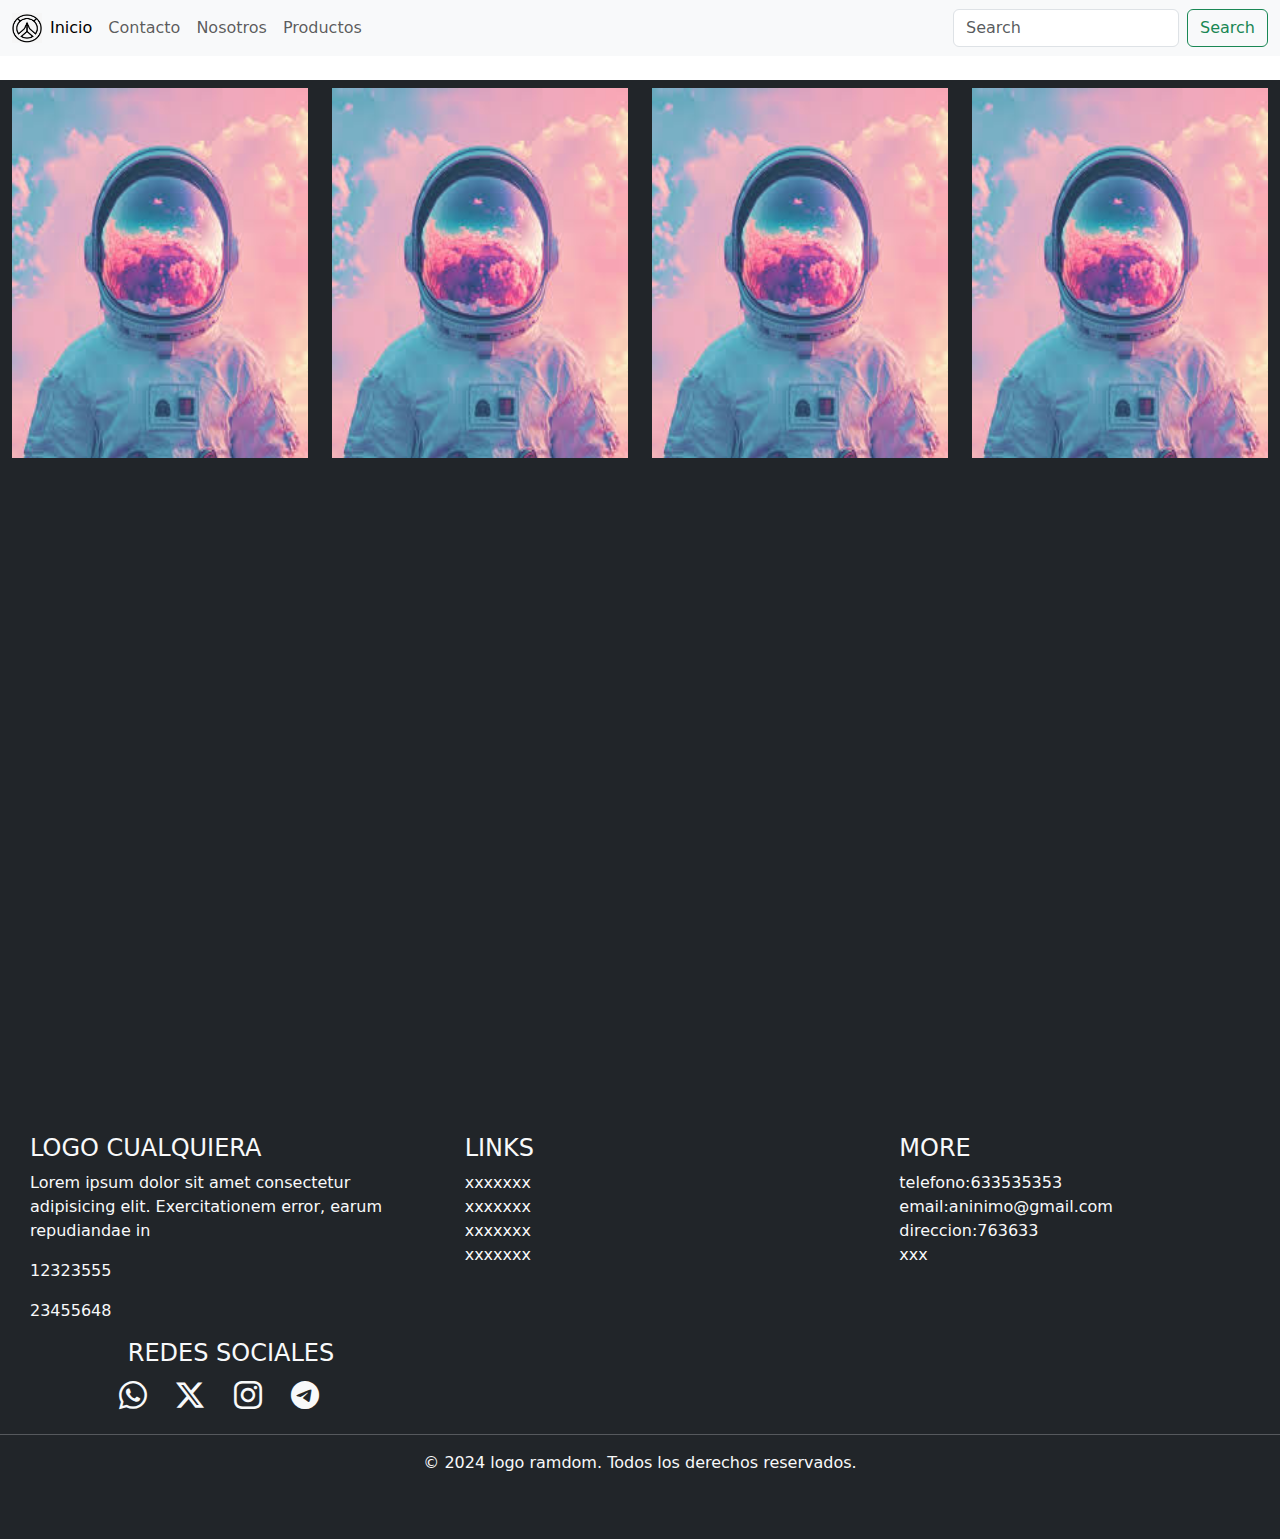
<file: index.html>
<!DOCTYPE html>
<html lang="en">
<head>
    <meta charset="UTF-8">
    <meta name="viewport" content="width=device-width, initial-scale=1.0">
    <link rel="stylesheet" href="/css/bootstrap.css">
    <script src="/javascript/bootstrap.bundle.js"></script> 
    <link rel="stylesheet" href="https://cdn.jsdelivr.net/npm/bootstrap-icons@1.11.3/font/bootstrap-icons.min.css"> 
    <link rel="stylesheet" href="/css/footerajustes.css">
    <title>index principal</title>
</head>
<body>
    <nav class="navbar navbar-expand-lg bg-body-tertiary">
        <div class="container-fluid">
          <img src="/Imagenes/logo.png" alt="" width="30px" height="30px">
          <button class="navbar-toggler" type="button" data-bs-toggle="collapse" data-bs-target="#navbarSupportedContent" aria-controls="navbarSupportedContent" aria-expanded="false" aria-label="Toggle navigation">
            <span class="navbar-toggler-icon"></span>
          </button>
          <div class="collapse navbar-collapse" id="navbarSupportedContent">
            <ul class="navbar-nav me-auto mb-2 mb-lg-0">
              <li class="nav-item">
                <a class="nav-link active" aria-current="page" href="/index.html">Inicio</a>
              </li>
              <li class="nav-item">
                <a class="nav-link" href="/contacto.html">Contacto</a>
              </li>
              <li class="nav-item">
                <a class="nav-link" href="/nosotros.html">Nosotros</a>
              </li>
              
              <li class="nav-item">
                <a class="nav-link" href="/Productos.html">Productos</a>
              </li>
            </ul>
            <form class="d-flex" role="search">
              <input class="form-control me-2" type="search" placeholder="Search" aria-label="Search">
              <button class="btn btn-outline-success" type="submit">Search</button>
            </form>
          </div>
        </div>
      </nav>

      <br>

      <div class="container-fluid bg-dark">
        <div class="row">
          <div class="col-sm-12 col-md-3 mt-2"><img class="" src="/Imagenes/descarga - copia (2).jpeg" height="370px" width="100%"></div>
          <div class="col-sm-12 col-md-3 mt-2"><img  src="/Imagenes/descarga - copia (3).jpeg" height="370px" width="100%"></div>
          <div class="col-sm-12 col-md-3 mt-2"><img  src="/Imagenes/descarga - copia (4).jpeg" height="370px" width="100%"></div>
          <div class="col-sm-12 col-md-3 mt-2"><img  src="/Imagenes/descarga - copia.jpeg"     height="370px" width="100%"></div>
        </div>
      </div>
      
      <div class="container-fluidk bg-dark"> 
        <div class="row">
          <div class="col-sm-12 col-md-6 col-lg-6">
            <div class="ratio ratio-1x1">
              <iframe  src="https://www.youtube.com/embed/VxrIZGQfxmE" title="Aprende a programar ahora! - curso de introducción a la programación desde CERO" frameborder="0" allow="accelerometer; autoplay; clipboard-write; encrypted-media; gyroscope; picture-in-picture; web-share" referrerpolicy="strict-origin-when-cross-origin" allowfullscreen class="mt-2"></iframe>
            </div>
          </div>
          <div class="col-sm-12 col-md-6 col-lg-6">
            <div class="ratio ratio-1x1">
              <iframe  src="https://www.youtube.com/embed/tQZy0U8s9LY" title="Aprende Python ahora! curso completo e intensivo desde cero" frameborder="0" allow="accelerometer; autoplay; clipboard-write; encrypted-media; gyroscope; picture-in-picture; web-share" referrerpolicy="strict-origin-when-cross-origin" allowfullscreen class="mt-2"></iframe>
            </div>
        </div>
        
      </div>
    </div>
 
      <footer>
        <div class="containe-fluid bg-dark py-5">
          <div class="row">
            <div class="col col-lg-4  columna1111"> 
              <h4 class="text-light">LOGO CUALQUIERA</h4> 
              <P class="text-light">Lorem ipsum dolor sit amet consectetur adipisicing elit. Exercitationem error, earum repudiandae in </P> 
              <P class="text-light">12323555</P>
              <p class="text-light">23455648</p>

            </div>
            <div class="col logan "> 
              <h4 class="text-light">LINKS</h4> 
              <ul class="list-unstyled">
                <li><a href="" class="text-decoration-none text-light ">xxxxxxx</a></li>
                <li><a href="" class="text-decoration-none text-light ">xxxxxxx</a></li>
                <li><a href="" class="text-decoration-none text-light ">xxxxxxx</a></li>
                <li><a href="" class="text-decoration-none text-light ">xxxxxxx</a></li>
              </ul>
            </div>
            <div class="col ruquits  ">
              <h4 class="text-light">MORE</h4> 
              <ul class="list-unstyled">
                <li><a href="" class="text-decoration-none text-light ">telefono:633535353</a></li>
                <li><a href="" class="text-decoration-none text-light ">email:aninimo@gmail.com</a></li>
                <li><a href="" class="text-decoration-none text-light ">direccion:763633</a></li>
                <li><a href="" class="text-decoration-none text-light ">xxx</a></li>
              </ul>
            </div>
            <div class="col col-lg-3 rrrrr"> 
              <h4 class="text-light text-center">REDES SOCIALES</h4>  
              <div class="text-center">
                <a href="" class="text-decoration-none text-light "><i class="bi bi-whatsapp fs-3 me-4"></i></a> 
                <a href="" class="text-decoration-none text-light "><i class="bi bi-twitter-x fs-3 me-4"></i></a>
                <a href="" class="text-decoration-none text-light "><i class="bi bi-instagram fs-3 me-4"></i></a> 
                <a href="" class="text-decoration-none text-light "><i class="bi bi-telegram fs-3 me-4"></i></a> 
              </div>
            </div>
          </div> 
          <hr class="text-light"> 
          <div>
            <p class="text-center text-light mt-3">&copy; 2024 logo ramdom. Todos los derechos reservados.</p>
          </div>
        </div>
      </footer>
   
</body>
</html>
</file>
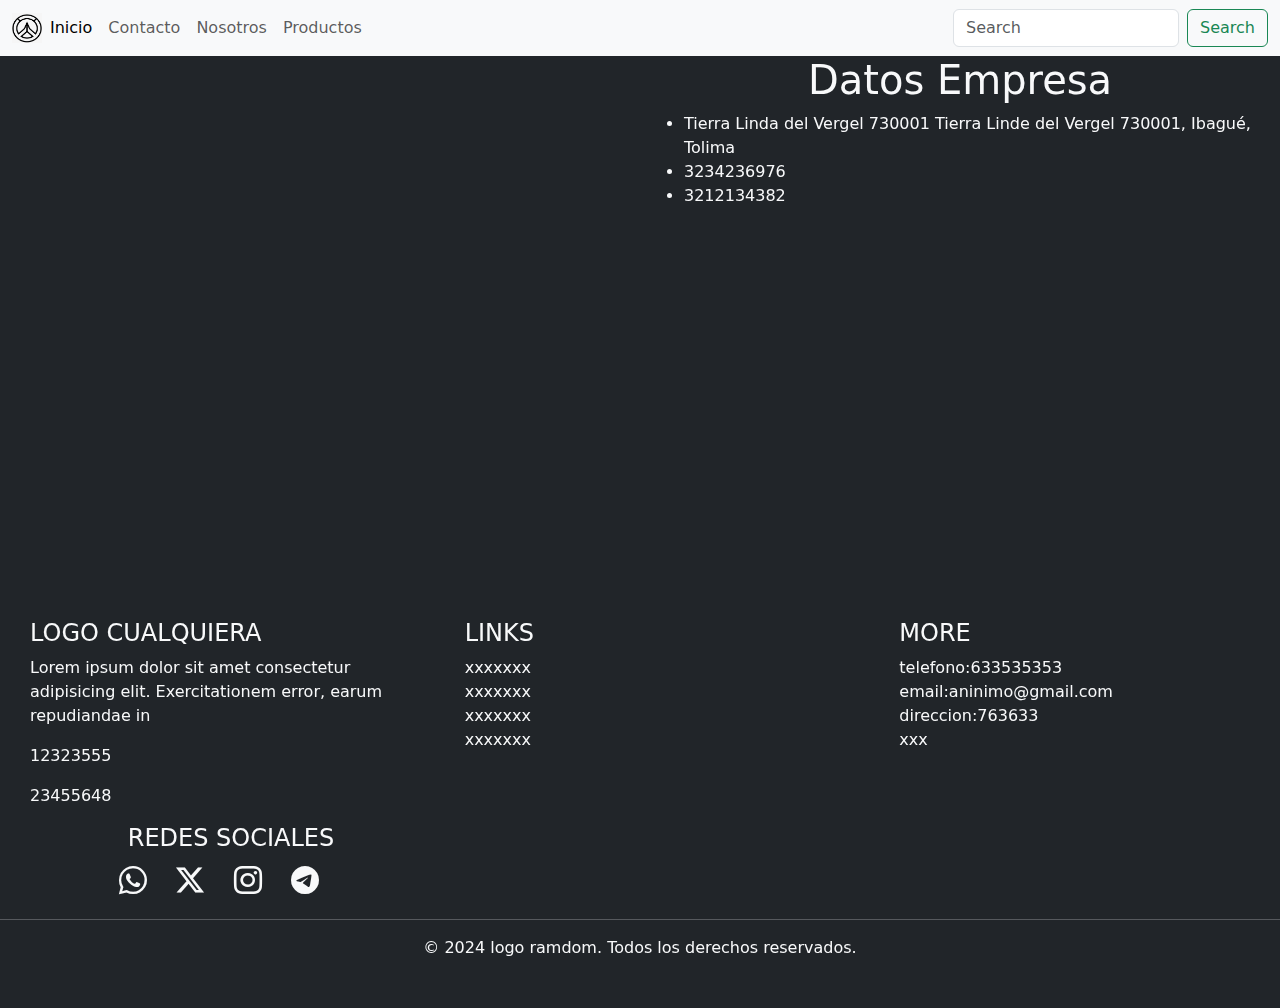
<file: contacto.html>
<!DOCTYPE html>
<html lang="en">
<head>
    <meta charset="UTF-8">
    <meta name="viewport" content="width=device-width, initial-scale=1.0">
    <link rel="stylesheet" href="/css/bootstrap.css">
    <script src="/javascript/bootstrap.bundle.js"></script> 
    <link rel="stylesheet" href="/css/footerajustes.css">            
    <link rel="stylesheet" href="https://cdn.jsdelivr.net/npm/bootstrap-icons@1.11.3/font/bootstrap-icons.min.css"> 
    <title>contactos</title>
</head>
<body>
  <nav class="navbar navbar-expand-lg bg-body-tertiary">
    <div class="container-fluid">
      <img src="/Imagenes/logo.png" alt="" width="30px" height="30px">
      <button class="navbar-toggler" type="button" data-bs-toggle="collapse" data-bs-target="#navbarSupportedContent" aria-controls="navbarSupportedContent" aria-expanded="false" aria-label="Toggle navigation">
        <span class="navbar-toggler-icon"></span>
      </button>
      <div class="collapse navbar-collapse" id="navbarSupportedContent">
        <ul class="navbar-nav me-auto mb-2 mb-lg-0">
          <li class="nav-item">
            <a class="nav-link active" aria-current="page" href="/index.html">Inicio</a>
          </li>
          <li class="nav-item">
            <a class="nav-link" href="/contacto.html">Contacto</a>
          </li>
          <li class="nav-item">
            <a class="nav-link" href="/nosotros.html">Nosotros</a>
          </li>
          
          <li class="nav-item">
            <a class="nav-link" href="/Productos.html">Productos</a>
          </li>
        </ul>
        <form class="d-flex" role="search">
          <input class="form-control me-2" type="search" placeholder="Search" aria-label="Search">
          <button class="btn btn-outline-success" type="submit">Search</button>
        </form>
      </div>
    </div>
  </nav>

      <div class="container-fluid bg-dark text-light">
        <div class="row">
            <div class="col-sm-12 col-md-6"><iframe src="https://www.google.com/maps/embed?pb=!1m18!1m12!1m3!1d20014.348325814215!2d-75.21941621312685!3d4.451086486897945!2m3!1f0!2f0!3f0!3m2!1i1024!2i768!4f13.1!3m3!1m2!1s0x8e38c5061882a289%3A0xfefe6f99f8449aa!2sTierra%20Linda%20del%20Vergel%2C!5e0!3m2!1ses!2sco!4v1741371204669!5m2!1ses!2sco" width="100%" height="500px" style="border:0;" allowfullscreen="" loading="lazy" referrerpolicy="no-referrer-when-downgrade" class="mt-2"></iframe></div>
            
            <div class="col-sm-12 col-md-6">
                <h1 class="text-center">Datos Empresa</h1>
                <ul>
                    <li>Tierra Linda del Vergel 730001 Tierra Linde del Vergel 730001, Ibagué, Tolima</li>
                    <li>3234236976</li>
                    <li>3212134382</li>
                </ul>
            </div>
        </div>
      </div>
 
      <footer>
        <div class="containe-fluid bg-dark py-5">
          <div class="row">
            <div class="col col-lg-4  columna1111"> 
              <h4 class="text-light">LOGO CUALQUIERA</h4> 
              <P class="text-light">Lorem ipsum dolor sit amet consectetur adipisicing elit. Exercitationem error, earum repudiandae in </P> 
              <P class="text-light">12323555</P>
              <p class="text-light">23455648</p>

            </div>
            <div class="col logan "> 
              <h4 class="text-light">LINKS</h4> 
              <ul class="list-unstyled">
                <li><a href="" class="text-decoration-none text-light ">xxxxxxx</a></li>
                <li><a href="" class="text-decoration-none text-light ">xxxxxxx</a></li>
                <li><a href="" class="text-decoration-none text-light ">xxxxxxx</a></li>
                <li><a href="" class="text-decoration-none text-light ">xxxxxxx</a></li>
              </ul>
            </div>
            <div class="col ruquits  ">
              <h4 class="text-light">MORE</h4> 
              <ul class="list-unstyled">
                <li><a href="" class="text-decoration-none text-light ">telefono:633535353</a></li>
                <li><a href="" class="text-decoration-none text-light ">email:aninimo@gmail.com</a></li>
                <li><a href="" class="text-decoration-none text-light ">direccion:763633</a></li>
                <li><a href="" class="text-decoration-none text-light ">xxx</a></li>
              </ul>
            </div>
            <div class="col col-lg-3 rrrrr"> 
              <h4 class="text-light text-center">REDES SOCIALES</h4>  
              <div class="text-center">
                <a href="" class="text-decoration-none text-light "><i class="bi bi-whatsapp fs-3 me-4"></i></a> 
                <a href="" class="text-decoration-none text-light "><i class="bi bi-twitter-x fs-3 me-4"></i></a>
                <a href="" class="text-decoration-none text-light "><i class="bi bi-instagram fs-3 me-4"></i></a> 
                <a href="" class="text-decoration-none text-light "><i class="bi bi-telegram fs-3 me-4"></i></a> 
              </div>
            </div>
          </div> 
          <hr class="text-light"> 
          <div class="mb-0">
            <p class="text-center text-light mt-3 mb-0">&copy; 2024 logo ramdom. Todos los derechos reservados.</p>
          </div>
        </div>
      </footer>
   
</body>
</html>
</file>
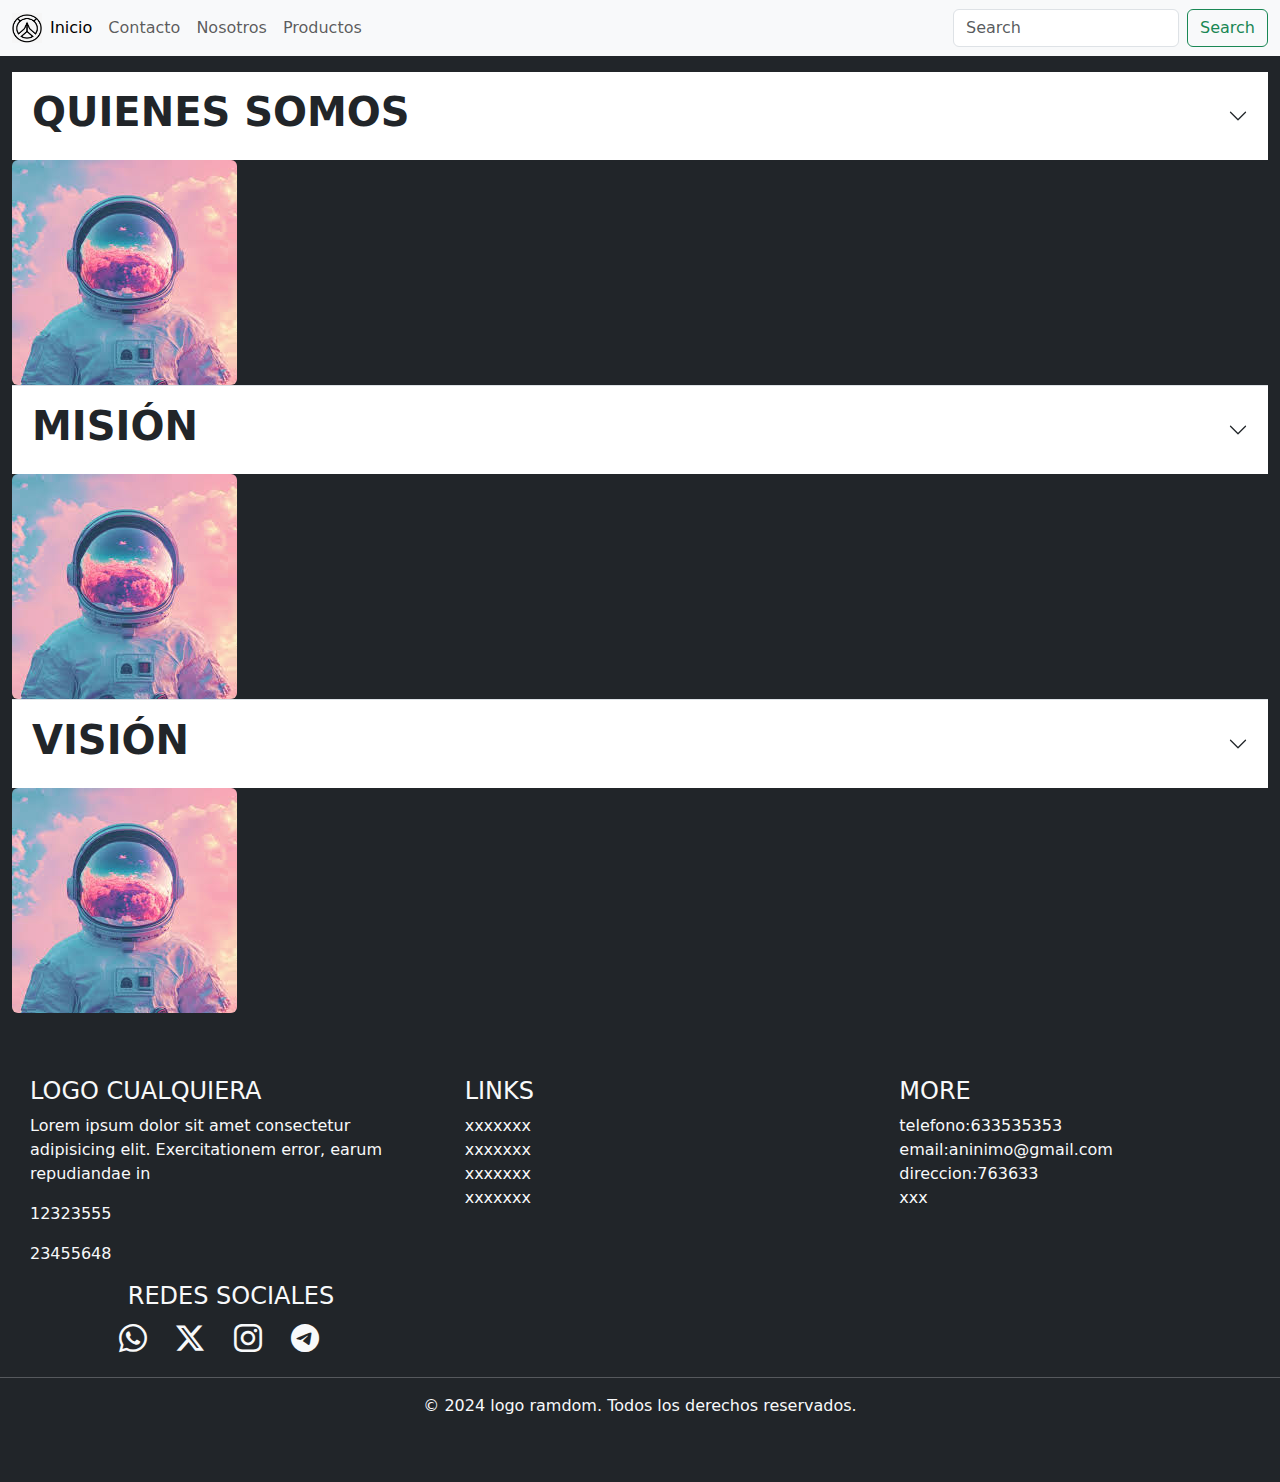
<file: nosotros.html>
<!DOCTYPE html>
<html lang="en">
<head>
    <meta charset="UTF-8">
    <meta name="viewport" content="width=device-width, initial-scale=1.0">
    <link href="https://cdn.jsdelivr.net/npm/bootstrap@5.3.3/dist/css/bootstrap.min.css" rel="stylesheet" integrity="sha384-QWTKZyjpPEjISv5WaRU9OFeRpok6YctnYmDr5pNlyT2bRjXh0JMhjY6hW+ALEwIH" crossorigin="anonymous">
    <script src="https://cdn.jsdelivr.net/npm/bootstrap@5.3.3/dist/js/bootstrap.bundle.min.js" integrity="sha384-YvpcrYf0tY3lHB60NNkmXc5s9fDVZLESaAA55NDzOxhy9GkcIdslK1eN7N6jIeHz" crossorigin="anonymous"></script>
    <link  rel="stylesheet" href="https://cdn.jsdelivr.net/npm/bootstrap-icons@1.11.3/font/bootstrap-icons.min.css"> 
    <link rel="stylesheet" href="/css/footerajustes.css">
    <title>Nosotros</title>
</head>
<body>
  <nav class="navbar navbar-expand-lg bg-body-tertiary">
    <div class="container-fluid">
      <img src="/Imagenes/logo.png" alt="" width="30px" height="30px">
      <button class="navbar-toggler" type="button" data-bs-toggle="collapse" data-bs-target="#navbarSupportedContent" aria-controls="navbarSupportedContent" aria-expanded="false" aria-label="Toggle navigation">
        <span class="navbar-toggler-icon"></span>
      </button>
      <div class="collapse navbar-collapse" id="navbarSupportedContent">
        <ul class="navbar-nav me-auto mb-2 mb-lg-0">
          <li class="nav-item">
            <a class="nav-link active" aria-current="page" href="/index.html">Inicio</a>
          </li>
          <li class="nav-item">
            <a class="nav-link" href="/contacto.html">Contacto</a>
          </li>
          <li class="nav-item">
            <a class="nav-link" href="/nosotros.html">Nosotros</a>
          </li>
          
          <li class="nav-item">
            <a class="nav-link" href="/Productos.html">Productos</a>
          </li>
        </ul>
        <form class="d-flex" role="search">
          <input class="form-control me-2" type="search" placeholder="Search" aria-label="Search">
          <button class="btn btn-outline-success" type="submit">Search</button>
        </form>
      </div>
    </div>
  </nav>




    <div class="container-fluid bg-dark py-3" >
        <div class="accordion accordion-flush" id="accordionFlushExample">
            <div class="accordion-item bg-dark text-light">
              <h2 class="accordion-header bg-dark text-light">
                <button class="accordion-button collapsed" type="button" data-bs-toggle="collapse" data-bs-target="#flush-collapseOne" aria-expanded="false" aria-controls="flush-collapseOne">
                    <p  class=" text-center fw-bold h1"> QUIENES SOMOS </p>
                </button>
              </h2>
              <div id="flush-collapseOne" class="accordion-collapse collapse" data-bs-parent="#accordionFlushExample">
                <div class="accordion-body">Lorem ipsum dolor sit amet consectetur adipisicing elit. Quasi accusantium voluptates quis nemo, neque repellat incidunt eligendi adipisci, dolorum, aperiam tempore voluptate obcaecati ipsum temporibus harum numquam maiores explicabo! Sunt? <code>.accordion-flush</code> class. This is the first item's accordion body.</div>
              </div >
              <div class= "">
                <img src="Imagenes/descarga - copia.jpeg" class="rounded " alt="...">
              </div>
            </div>
            <div class="accordion-item bg-dark text-light">
              <h2 class="accordion-header">
                <button class="accordion-button collapsed" type="button" data-bs-toggle="collapse" data-bs-target="#flush-collapseTwo" aria-expanded="false" aria-controls="flush-collapseTwo" >
                    <p  class=" text-center fw-bold h1"> MISIÓN </p>
                </button>
              </h2>
              <div id="flush-collapseTwo" class="accordion-collapse collapse" data-bs-parent="#accordionFlushExample">
                <div class="accordion-body"> Lorem ipsum dolor sit amet consectetur adipisicing elit. Inventore, hic dicta itaque mollitia numquam atque voluptate minima similique animi nesciunt vero aliquam sint dignissimos suscipit modi sequi eaque corporis exercitationem? Placeholder content for this accordion, which is intended to demonstrate the <code>.accordion-flush</code> class. This is the second item's accordion body. Let's imagine this being filled with some actual content.</div>
              </div>
              <div class= "">
                <img src="Imagenes/descarga - copia.jpeg" class="rounded " alt="...">
              </div>
            </div>
            <div class="accordion-item bg-dark text-light">
              <h2 class="accordion-header"> 
                <button class="accordion-button collapsed" type="button" data-bs-toggle="collapse" data-bs-target="#flush-collapseThree" aria-expanded="false" aria-controls="flush-collapseThree">
                    <p  class=" text-center fw-bold h1"> VISIÓN </p>
                </button>
              </h2>
              <div id="flush-collapseThree" class="accordion-collapse collapse" data-bs-parent="#accordionFlushExample">
                <div class="accordion-body"> Lorem ipsum dolor sit amet consectetur adipisicing elit. Sunt voluptas, eligendi explicabo rem quae ratione provident quam, fugit atque natus deleniti saepe voluptatibus. Amet tempore vel, dignissimos quis vitae maxime.Placeholder content for this accordion, which is intended to demonstrate the <code>.accordion-flush</code> class. This is the third item's accordion body. Nothing more exciting happening here in terms of content, but just filling up the space to make it look, at least at first glance, a bit more representative of how this would look in a real-world application.</div>
              </div>
              <div class= "">
                <img src="Imagenes/descarga - copia.jpeg" class="rounded " alt="...">
              </div>
            </div>
          </div>
    </div> 

    <footer>
      <div class="containe-fluid bg-dark py-5">
        <div class="row">
          <div class="col col-lg-4  columna1111"> 
            <h4 class="text-light">LOGO CUALQUIERA</h4> 
            <P class="text-light">Lorem ipsum dolor sit amet consectetur adipisicing elit. Exercitationem error, earum repudiandae in </P> 
            <P class="text-light">12323555</P>
            <p class="text-light">23455648</p>

          </div>
          <div class="col logan "> 
            <h4 class="text-light">LINKS</h4> 
            <ul class="list-unstyled">
              <li><a href="" class="text-decoration-none text-light ">xxxxxxx</a></li>
              <li><a href="" class="text-decoration-none text-light ">xxxxxxx</a></li>
              <li><a href="" class="text-decoration-none text-light ">xxxxxxx</a></li>
              <li><a href="" class="text-decoration-none text-light ">xxxxxxx</a></li>
            </ul>
          </div>
          <div class="col ruquits  ">
            <h4 class="text-light">MORE</h4> 
            <ul class="list-unstyled">
              <li><a href="" class="text-decoration-none text-light ">telefono:633535353</a></li>
              <li><a href="" class="text-decoration-none text-light ">email:aninimo@gmail.com</a></li>
              <li><a href="" class="text-decoration-none text-light ">direccion:763633</a></li>
              <li><a href="" class="text-decoration-none text-light ">xxx</a></li>
            </ul>
          </div>
          <div class="col col-lg-3 rrrrr"> 
            <h4 class="text-light text-center">REDES SOCIALES</h4>  
            <div class="text-center">
              <a href="" class="text-decoration-none text-light "><i class="bi bi-whatsapp fs-3 me-4"></i></a> 
              <a href="" class="text-decoration-none text-light "><i class="bi bi-twitter-x fs-3 me-4"></i></a>
              <a href="" class="text-decoration-none text-light "><i class="bi bi-instagram fs-3 me-4"></i></a> 
              <a href="" class="text-decoration-none text-light "><i class="bi bi-telegram fs-3 me-4"></i></a> 
            </div>
          </div>
        </div> 
        <hr class="text-light"> 
        <div>
          <p class="text-center text-light mt-3">&copy; 2024 logo ramdom. Todos los derechos reservados.</p>
        </div>
      </div>
    </footer>
    
</body>
</html>
</file>
<file: css/footerajustes.css>
.columna1111{ 
    margin-left: 30px;
} 

.rrrrr{
    margin-right: 80px; 
    margin-left: 80px;
} 

.ruquits{ 
    margin-left: 30px;
}
</file>
